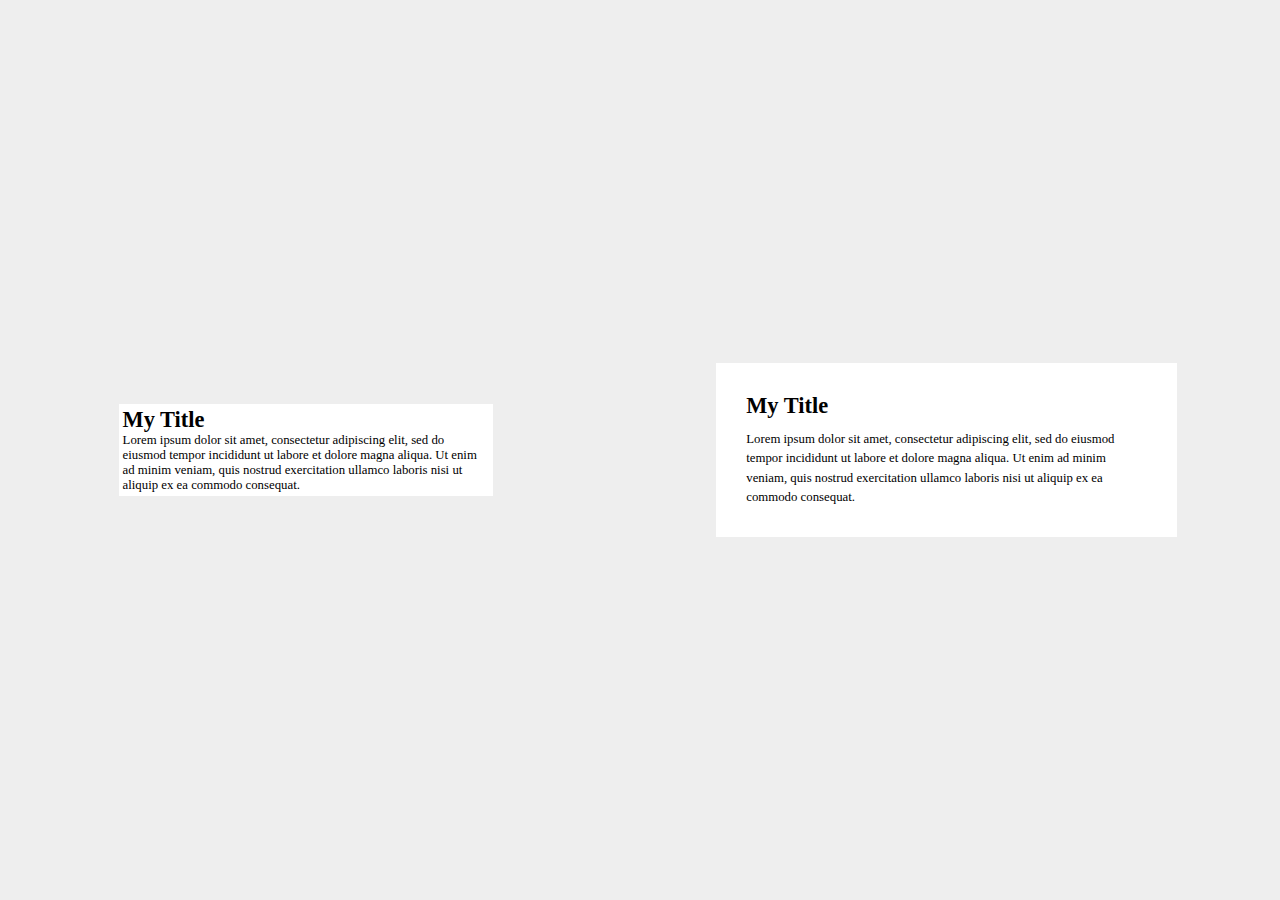
<file: 1.1-whitespace/index.html>
<!DOCTYPE html>
<html>
    <head>
        <meta charset="utf-8">
        <meta http-equiv="X-UA-Compatible" content="IE=edge">
        <title></title>
        <meta name="description" content="">
        <meta name="viewport" content="width=device-width, initial-scale=1">
        <link rel="stylesheet" href="index.css">

    </head>
    <body>
        <div class="card">
            <h1>My Title</h1>
            <p>Lorem ipsum dolor sit amet, consectetur adipiscing elit, sed do eiusmod tempor incididunt ut labore et dolore magna aliqua. Ut enim ad minim veniam, quis nostrud exercitation ullamco laboris nisi ut aliquip ex ea commodo consequat.</p>
        </div>
        <div class="card secondary">
            <h1>My Title</h1>
            <p>Lorem ipsum dolor sit amet, consectetur adipiscing elit, sed do eiusmod tempor incididunt ut labore et dolore magna aliqua. Ut enim ad minim veniam, quis nostrud exercitation ullamco laboris nisi ut aliquip ex ea commodo consequat.</p>
        </div>
        
        <script src="" async defer></script>
    </body>
</html>
</file>
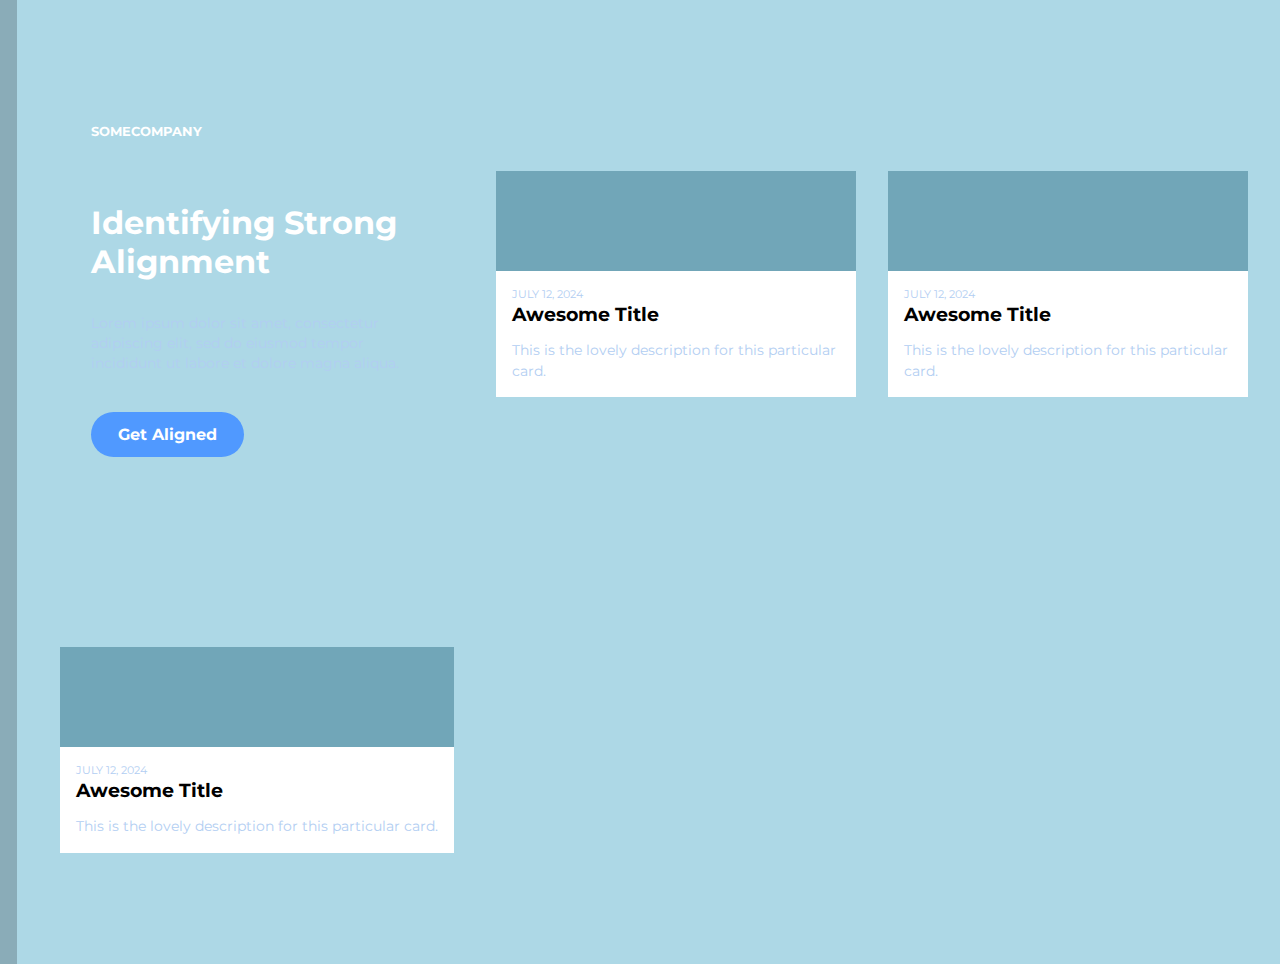
<file: 1.2-Alignment/index.html>
<!DOCTYPE html>
<html>
    <head>
        <meta charset="utf-8">
        <meta http-equiv="X-UA-Compatible" content="IE=edge">
        <title></title>
        <meta name="description" content="">
        <meta name="viewport" content="width=device-width, initial-scale=1">
        <link rel="stylesheet" href="index.css">

    </head>
    <body>
        <div class="container">
            <a href="#" class="logo">SomeCompany</a>
            
            <h1>Identifying Strong Alignment</h1>
            
            <p>Lorem ipsum dolor sit amet, consectetur adipiscing elit, sed do eiusmod tempor incididunt ut labore et dolore magna aliqua. </p>
            
            <a href="#" class="cta">Get Aligned</a>
        </div>

        <div class="card">
            <span></span>
            <div class="content">
                <p class="date">July 12, 2024</p>
                <h3>Awesome Title</h3>
                <p class="desc">This is the lovely description for this particular card.</p>
            </div>
        </div>
        <div class="card">
            <span></span>
            <div class="content">
                <p class="date">July 12, 2024</p>
                <h3>Awesome Title</h3>
                <p class="desc">This is the lovely description for this particular card.</p>
            </div>
        </div>
        <div class="card">
            <span></span>
            <div class="content">
                <p class="date">July 12, 2024</p>
                <h3>Awesome Title</h3>
                <p class="desc">This is the lovely description for this particular card.</p>
            </div>
        </div>
        <script src="" async defer></script>
    </body>
</html>
</file>
<file: 1.1-whitespace/index.css>
/* Other CSS */

html, body {
    margin: 0;
    padding: 0;
    height: 100vh;
}

body {
    background: #eeeeee;
    display: grid;
    place-items: center;
    grid-template-columns: repeat(2, auto);
}

.card {
    background: white;
    padding: .2em;
    width: 60%;
}

h1, p {
    margin: 0;
}
h1 {
    font-size: 1.4em;
}
p {
    font-size: .8em;
}

/* Overwrite CSS */ 

.secondary {
    padding: 1.9em;
}

.secondary h1 {
    margin-bottom: .5em;
}

.secondary p {
    line-height: 1.5em;
}
</file>
<file: 1.2-Alignment/index.css>
@import url('https://fonts.googleapis.com/css?family=Montserrat:400,700&display=swap');

html, body {
    margin: 0;
    padding: 0;
    font-family: 'Montserrat';
}

body {
    background-color: #444E5C;
    border-left: 17px solid rgba(0,0,0,.2);
    height: 100vh;
}

.container {
    width: 80%;
    margin: 0 auto;
}

a { 
    color: white;
    text-decoration: none;
}
a.logo {
    display: block;
    padding-top: 1em;
    font-weight: bold;
    text-transform: uppercase;
    font-size: .8em;
}

h1 {
    margin: 2em 0 1em .5em;
    color: white;
}

p {
    color: #B2CEF2;
    line-height: 1.4em;
    font-size: .9em;
}

a.cta {
    display: inline-block;
    background: #5099FF;
    padding: .8em 1.7em;
    font-weight: bold;
    border-radius: 2em;
    transform: translateX(50%);
    margin-top: 1.5em;
}

/* Show Column: */

.container {
    border-left: 1px solid rgba(255,255,255,0);
}

h1 { margin-left: 0; }
a.cta { transform: none; }
a.logo { text-align: left; }


html, body {
    margin: 0;
    padding: 0;
}

body {
    height: 100vh;
    display: grid;
    grid-template-columns: repeat(3, auto);
    place-items: center;
    background: lightblue;
    grid-gap: 2em;
}

.card {
    background: white;
}
span {
    height: 100px;
    display: block;
    width: 100%;
    background: #71A6B8;
}

p.date {
    text-align: center;
    font-size: .7em;
    text-transform: uppercase;
}
h3 {
    margin: 0;
}
p.desc {
    font-size: .9em;
}

/* 
   Use the following properties
   to fix the alignment and white
   space issues on the rulesets
   below this comment.
   
   margin, padding, text-align
   
*/

body {
    padding: 2em;
}
.content {
    padding: 1em;
}

p.date {
    text-align: left;
    margin: 0;
}

h3 {

}

p.desc {
    margin-bottom: 0;
}
</file>
